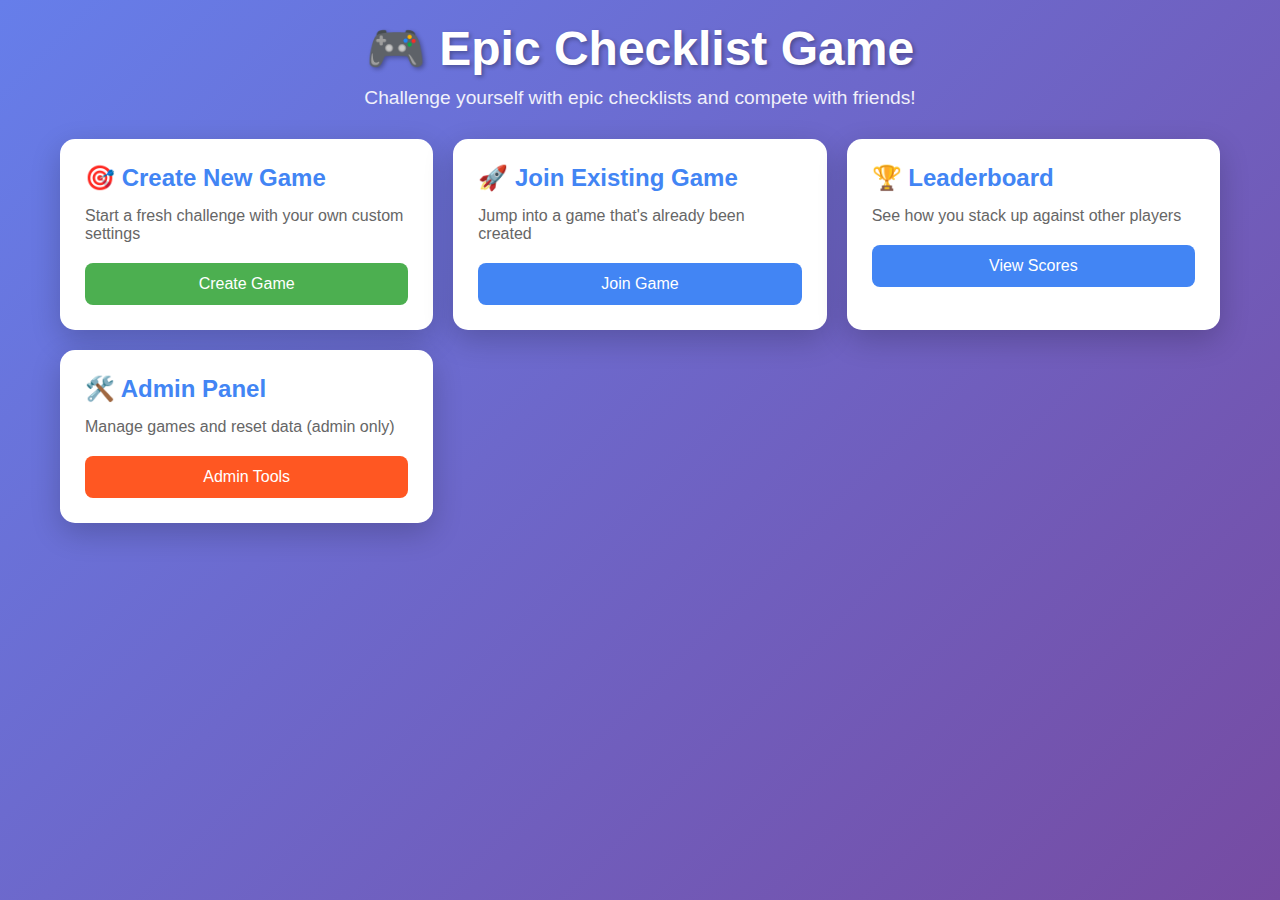
<file: index.html>
<!DOCTYPE html>
<html lang="en">
<head>
    <meta charset="UTF-8">
    <meta name="viewport" content="width=device-width, initial-scale=1.0">
    <title>🎮 Epic Checklist Game</title>
    <style>
        * {
            margin: 0;
            padding: 0;
            box-sizing: border-box;
        }

        body {
            font-family: 'Segoe UI', Tahoma, Geneva, Verdana, sans-serif;
            background: linear-gradient(135deg, #667eea 0%, #764ba2 100%);
            min-height: 100vh;
            color: #333;
        }

        .container {
            max-width: 1200px;
            margin: 0 auto;
            padding: 20px;
        }

        .header {
            text-align: center;
            color: white;
            margin-bottom: 30px;
        }

        .header h1 {
            font-size: 3rem;
            margin-bottom: 10px;
            text-shadow: 2px 2px 4px rgba(0,0,0,0.3);
        }

        .header p {
            font-size: 1.2rem;
            opacity: 0.9;
        }

        .main-menu {
            display: grid;
            grid-template-columns: repeat(auto-fit, minmax(300px, 1fr));
            gap: 20px;
            margin-bottom: 30px;
        }

        .menu-card {
            background: white;
            border-radius: 15px;
            padding: 25px;
            box-shadow: 0 10px 30px rgba(0,0,0,0.2);
            transition: transform 0.3s ease, box-shadow 0.3s ease;
            cursor: pointer;
        }

        .menu-card:hover {
            transform: translateY(-5px);
            box-shadow: 0 15px 40px rgba(0,0,0,0.3);
        }

        .menu-card h3 {
            font-size: 1.5rem;
            margin-bottom: 15px;
            color: #4285F4;
        }

        .menu-card p {
            color: #666;
            margin-bottom: 20px;
        }

        .btn {
            background: #4285F4;
            color: white;
            border: none;
            padding: 12px 25px;
            border-radius: 8px;
            font-size: 1rem;
            cursor: pointer;
            transition: background 0.3s ease;
            width: 100%;
        }

        .btn:hover {
            background: #1A73E8;
        }

        .btn-danger {
            background: #FF5722;
        }

        .btn-danger:hover {
            background: #D84315;
        }

        .btn-success {
            background: #4CAF50;
        }

        .btn-success:hover {
            background: #2E7D32;
        }

        .modal {
            display: none;
            position: fixed;
            top: 0;
            left: 0;
            width: 100%;
            height: 100%;
            background: rgba(0,0,0,0.7);
            z-index: 1000;
        }

        .modal-content {
            position: absolute;
            top: 50%;
            left: 50%;
            transform: translate(-50%, -50%);
            background: white;
            padding: 30px;
            border-radius: 15px;
            max-width: 500px;
            width: 90%;
            max-height: 80vh;
            overflow-y: auto;
        }

        .modal h2 {
            margin-bottom: 20px;
            color: #4285F4;
        }

        .form-group {
            margin-bottom: 20px;
        }

        .form-group label {
            display: block;
            margin-bottom: 5px;
            font-weight: bold;
        }

        .form-group input, .form-group select {
            width: 100%;
            padding: 10px;
            border: 2px solid #ddd;
            border-radius: 8px;
            font-size: 1rem;
        }

        .form-group input:focus, .form-group select:focus {
            outline: none;
            border-color: #4285F4;
        }

        .game-board {
            display: none;
            background: white;
            border-radius: 15px;
            padding: 25px;
            margin-bottom: 30px;
            box-shadow: 0 10px 30px rgba(0,0,0,0.2);
        }

        .game-header {
            text-align: center;
            margin-bottom: 30px;
        }

        .game-header h2 {
            font-size: 2rem;
            margin-bottom: 10px;
        }

        .game-header p {
            color: #666;
            font-size: 1.1rem;
        }

        .progress-section {
            background: #f8f9fa;
            padding: 20px;
            border-radius: 10px;
            margin-bottom: 30px;
            text-align: center;
        }

        .progress-stats {
            display: grid;
            grid-template-columns: repeat(auto-fit, minmax(150px, 1fr));
            gap: 15px;
            margin-bottom: 15px;
        }

        .stat {
            background: white;
            padding: 15px;
            border-radius: 8px;
            box-shadow: 0 2px 10px rgba(0,0,0,0.1);
        }

        .stat-value {
            font-size: 1.5rem;
            font-weight: bold;
            color: #4285F4;
        }

        .stat-label {
            font-size: 0.9rem;
            color: #666;
        }

        .progress-message {
            font-size: 1.2rem;
            font-weight: bold;
            margin-top: 15px;
        }

        .checklist-grid {
            display: grid;
            gap: 15px;
            margin-bottom: 30px;
        }

        .checklist-grid.mobile {
            grid-template-columns: 1fr;
        }

        .checklist-grid.desktop {
            grid-template-columns: repeat(auto-fit, minmax(200px, 1fr));
        }

        .checklist-item {
            display: flex;
            align-items: center;
            background: #f8f9fa;
            padding: 15px;
            border-radius: 10px;
            border: 2px solid transparent;
            transition: all 0.3s ease;
        }

        .checklist-item.completed {
            background: #4285F4;
            color: white;
            border-color: #1A73E8;
        }

        .checklist-item input[type="checkbox"] {
            width: 20px;
            height: 20px;
            margin-right: 15px;
            cursor: pointer;
        }

        .checklist-item label {
            flex: 1;
            cursor: pointer;
            font-size: 1rem;
        }

        .leaderboard {
            background: white;
            border-radius: 15px;
            padding: 25px;
            margin-bottom: 30px;
            box-shadow: 0 10px 30px rgba(0,0,0,0.2);
        }

        .leaderboard h2 {
            text-align: center;
            margin-bottom: 25px;
            color: #4285F4;
        }

        .leaderboard-table {
            width: 100%;
            border-collapse: collapse;
        }

        .leaderboard-table th,
        .leaderboard-table td {
            padding: 12px;
            text-align: left;
            border-bottom: 1px solid #ddd;
        }

        .leaderboard-table th {
            background: #4285F4;
            color: white;
            font-weight: bold;
        }

        .leaderboard-table tr:hover {
            background: #f5f5f5;
        }

        @media (max-width: 768px) {
            .header h1 {
                font-size: 2rem;
            }
            
            .main-menu {
                grid-template-columns: 1fr;
            }
            
            .modal-content {
                width: 95%;
                margin: 20px;
            }
            
            .checklist-grid {
                grid-template-columns: 1fr !important;
            }
            
            .leaderboard-table {
                font-size: 0.9rem;
            }
        }

        .theme-classic { --primary: #4285F4; --secondary: #E8F0FE; --accent: #1A73E8; }
        .theme-fire { --primary: #FF5722; --secondary: #FFF3E0; --accent: #D84315; }
        .theme-nature { --primary: #4CAF50; --secondary: #F1F8E9; --accent: #2E7D32; }
        .theme-royal { --primary: #9C27B0; --secondary: #F3E5F5; --accent: #7B1FA2; }
        .theme-neon { --primary: #E91E63; --secondary: #FCE4EC; --accent: #C2185B; }
    </style>
</head>
<body>
    <div class="container">
        <div class="header">
            <h1>🎮 Epic Checklist Game</h1>
            <p>Challenge yourself with epic checklists and compete with friends!</p>
        </div>

        <div id="mainMenu" class="main-menu">
            <div class="menu-card" onclick="showCreateGameModal()">
                <h3>🎯 Create New Game</h3>
                <p>Start a fresh challenge with your own custom settings</p>
                <button class="btn btn-success">Create Game</button>
            </div>

            <div class="menu-card" onclick="showJoinGameModal()">
                <h3>🚀 Join Existing Game</h3>
                <p>Jump into a game that's already been created</p>
                <button class="btn">Join Game</button>
            </div>

            <div class="menu-card" onclick="showLeaderboard()">
                <h3>🏆 Leaderboard</h3>
                <p>See how you stack up against other players</p>
                <button class="btn">View Scores</button>
            </div>

            <div class="menu-card" onclick="showAdminPanel()">
                <h3>🛠️ Admin Panel</h3>
                <p>Manage games and reset data (admin only)</p>
                <button class="btn btn-danger">Admin Tools</button>
            </div>
        </div>

        <div id="gameBoard" class="game-board">
            <div class="game-header">
                <h2 id="gameTitle">Your Epic Challenge</h2>
                <p id="gameSubtitle">Complete all items to achieve victory!</p>
            </div>

            <div class="progress-section">
                <div class="progress-stats">
                    <div class="stat">
                        <div class="stat-value" id="currentScore">0</div>
                        <div class="stat-label">Score</div>
                    </div>
                    <div class="stat">
                        <div class="stat-value" id="totalItems">0</div>
                        <div class="stat-label">Total Items</div>
                    </div>
                    <div class="stat">
                        <div class="stat-value" id="completionPercent">0%</div>
                        <div class="stat-label">Complete</div>
                    </div>
                </div>
                <div class="progress-message" id="progressMessage">💪 Let's get started!</div>
            </div>

            <div id="checklistContainer" class="checklist-grid">
                <!-- Checklist items will be generated here -->
            </div>

            <button class="btn" onclick="backToMenu()">Back to Menu</button>
        </div>

        <div id="leaderboard" class="leaderboard" style="display: none;">
            <h2>🏆 Player Leaderboard</h2>
            <table class="leaderboard-table">
                <thead>
                    <tr>
                        <th>🏆 Rank</th>
                        <th>👤 Player</th>
                        <th>⚡ Score</th>
                        <th>🎯 Difficulty</th>
                        <th>🎨 Theme</th>
                        <th>📈 Progress</th>
                        <th>📅 Created</th>
                    </tr>
                </thead>
                <tbody id="leaderboardBody">
                    <!-- Leaderboard data will be populated here -->
                </tbody>
            </table>
            <button class="btn" onclick="hideLeaderboard()" style="margin-top: 20px;">Back to Menu</button>
        </div>
    </div>

    <!-- Create Game Modal -->
    <div id="createGameModal" class="modal">
        <div class="modal-content">
            <h2>🎯 Create New Game</h2>
            <form id="createGameForm">
                <div class="form-group">
                    <label for="playerName">👤 Player Name:</label>
                    <input type="text" id="playerName" required placeholder="Enter your name">
                </div>

                <div class="form-group">
                    <label for="deviceType">📱 Device Type:</label>
                    <select id="deviceType">
                        <option value="desktop">💻 Desktop (Compact Layout)</option>
                        <option value="mobile">📱 Mobile (Touch-Friendly)</option>
                    </select>
                </div>

                <div class="form-group">
                    <label for="difficulty">🎯 Difficulty Level:</label>
                    <select id="difficulty">
                        <option value="easy">🟢 Easy (3×3 = 9 items)</option>
                        <option value="normal">🟡 Normal (4×5 = 20 items)</option>
                        <option value="hard">🟠 Hard (5×6 = 30 items)</option>
                        <option value="epic">🔴 Epic (6×6 = 36 items)</option>
                    </select>
                </div>

                <div class="form-group">
                    <label for="theme">🎨 Theme:</label>
                    <select id="theme">
                        <option value="classic">💙 Classic (Blue)</option>
                        <option value="fire">🔥 Fire (Red/Orange)</option>
                        <option value="nature">🌿 Nature (Green)</option>
                        <option value="royal">👑 Royal (Purple)</option>
                        <option value="neon">⚡ Neon (Pink/Cyan)</option>
                    </select>
                </div>

                <button type="submit" class="btn btn-success">🚀 Create Game</button>
                <button type="button" class="btn" onclick="closeModal('createGameModal')">Cancel</button>
            </form>
        </div>
    </div>

    <!-- Join Game Modal -->
    <div id="joinGameModal" class="modal">
        <div class="modal-content">
            <h2>🚀 Join Existing Game</h2>
            <div id="existingGames">
                <!-- Will be populated with existing games -->
            </div>
            <button type="button" class="btn" onclick="closeModal('joinGameModal')">Cancel</button>
        </div>
    </div>

    <script>
        // Sample checklist items
        const checklistItems = [
            "Try a new restaurant", "Read a book you've been meaning to read", "Call an old friend",
            "Take a nature walk", "Learn something new online", "Organize your workspace",
            "Cook a meal from scratch", "Write in a journal", "Do a random act of kindness",
            "Watch a documentary", "Start a new hobby", "Exercise for 30 minutes",
            "Clean out your email inbox", "Plan your next vacation", "Take photos of something beautiful",
            "Listen to a new music genre", "Meditate for 10 minutes", "Write a thank you note",
            "Try a new recipe", "Go stargazing", "Visit a museum or gallery", "Learn 5 words in a new language",
            "Volunteer for a cause you care about", "Create something with your hands", "Have a picnic",
            "Watch the sunrise or sunset", "Call your family", "Donate items you don't need",
            "Try a new form of exercise", "Plant something", "Write down 3 things you're grateful for",
            "Explore a new neighborhood", "Have a device-free hour", "Make a playlist for a friend",
            "Try meditation or deep breathing", "Organize your photos", "Learn a magic trick",
            "Write a poem or short story", "Try a new coffee or tea", "Give someone a genuine compliment",
            "Learn to tie a new knot", "Watch a classic movie", "Take a cold shower",
            "Practice a musical instrument", "Draw or sketch something", "Try a new board game",
            "Have a conversation with a stranger", "Learn about a historical event", "Try rock climbing or bouldering",
            "Make homemade bread", "Go for a bike ride", "Try stand-up comedy (watch or try)",
            "Learn basic first aid", "Try a new dance style", "Go camping or sleep under stars",
            "Learn to juggle", "Try a new sport", "Make art with recycled materials",
            "Learn about different cultures", "Try geocaching", "Learn photography basics",
            "Try a new hairstyle", "Learn to solve a Rubik's cube", "Try bird watching",
            "Learn calligraphy or hand lettering", "Try a new form of transportation",
            "Learn about astronomy", "Try a new podcast", "Make a time capsule",
            "Learn basic coding", "Try urban sketching", "Learn about wine or coffee tasting",
            "Try a new makeup look", "Learn to whistle loudly", "Try a new video game genre",
            "Learn about different plants", "Try a new way to relax", "Learn a card trick",
            "Try a new art medium", "Learn about different architectural styles",
            "Try a new social media platform", "Learn about different types of clouds",
            "Try a new way to organize", "Learn about different types of music",
            "Try a new sleeping schedule", "Learn about different cultures' food",
            "Try a new way to exercise creativity", "Learn about different types of tea",
            "Try a new mindfulness technique", "Learn about different types of trees",
            "Try a new social activity", "Learn about different types of birds",
            "Try a new creative writing exercise", "Learn about different types of rocks",
            "Try a new way to connect with nature", "Learn about different types of flowers",
            "Try a new form of self-care", "Learn about different types of butterflies",
            "Try a new way to learn", "Learn about different constellations",
            "Try a new adventure activity", "Learn about different weather patterns",
            "Try a new creative project", "Learn about different ocean creatures",
            "Try a new way to help others", "Learn about different mountain ranges",
            "Try a new cultural experience", "Learn about different ecosystems",
            "Try a new skill", "Learn about different renewable energy sources",
            "Try a new form of entertainment", "Learn about different space phenomena",
            "Try a new way to express yourself", "Learn about different archaeological discoveries",
            "Try a new challenge", "Learn about different scientific breakthroughs"
        ];

        let currentGame = null;
        let gameData = JSON.parse(localStorage.getItem('epicChecklistGames')) || {};

        const difficultySettings = {
            easy: { name: 'Easy', rows: 3, cols: 3, total: 9, emoji: '🟢' },
            normal: { name: 'Normal', rows: 4, cols: 5, total: 20, emoji: '🟡' },
            hard: { name: 'Hard', rows: 5, cols: 6, total: 30, emoji: '🟠' },
            epic: { name: 'Epic', rows: 6, cols: 6, total: 36, emoji: '🔴' }
        };

        const themeSettings = {
            classic: { name: 'Classic', primary: '#4285F4', secondary: '#E8F0FE', accent: '#1A73E8', emoji: '💙' },
            fire: { name: 'Fire', primary: '#FF5722', secondary: '#FFF3E0', accent: '#D84315', emoji: '🔥' },
            nature: { name: 'Nature', primary: '#4CAF50', secondary: '#F1F8E9', accent: '#2E7D32', emoji: '🌿' },
            royal: { name: 'Royal', primary: '#9C27B0', secondary: '#F3E5F5', accent: '#7B1FA2', emoji: '👑' },
            neon: { name: 'Neon', primary: '#E91E63', secondary: '#FCE4EC', accent: '#C2185B', emoji: '⚡' }
        };

        function showCreateGameModal() {
            document.getElementById('createGameModal').style.display = 'block';
        }

        function showJoinGameModal() {
            const modal = document.getElementById('joinGameModal');
            const gamesContainer = document.getElementById('existingGames');
            
            gamesContainer.innerHTML = '';
            
            const games = Object.keys(gameData);
            if (games.length === 0) {
                gamesContainer.innerHTML = '<p>No existing games found. Create a new game first!</p>';
            } else {
                gamesContainer.innerHTML = '<h3>Available Games:</h3>';
                games.forEach(gameId => {
                    const game = gameData[gameId];
                    const gameDiv = document.createElement('div');
                    gameDiv.className = 'menu-card';
                    gameDiv.style.marginBottom = '15px';
                    gameDiv.innerHTML = `
                        <h4>${game.playerName}'s ${game.theme.name} ${game.difficulty.name} Game</h4>
                        <p>Progress: ${game.completedCount || 0}/${game.difficulty.total} (${Math.round(((game.completedCount || 0) / game.difficulty.total) * 100)}%)</p>
                        <p>Created: ${new Date(game.created).toLocaleDateString()}</p>
                        <button class="btn" onclick="joinGame('${gameId}')">Join This Game</button>
                    `;
                    gamesContainer.appendChild(gameDiv);
                });
            }
            
            modal.style.display = 'block';
        }

        function closeModal(modalId) {
            document.getElementById(modalId).style.display = 'none';
        }

        function createGame(playerName, difficulty, theme, deviceType) {
            const gameId = Date.now().toString();
            const difficultyData = difficultySettings[difficulty];
            const themeData = themeSettings[theme];
            
            // Shuffle and select items
            const shuffledItems = shuffleArray([...checklistItems]);
            const selectedItems = shuffledItems.slice(0, difficultyData.total);
            
            const game = {
                id: gameId,
                playerName: playerName,
                difficulty: difficultyData,
                theme: themeData,
                deviceType: deviceType,
                items: selectedItems,
                completed: new Array(difficultyData.total).fill(false),
                completedCount: 0,
                created: new Date().toISOString()
            };
            
            gameData[gameId] = game;
            localStorage.setItem('epicChecklistGames', JSON.stringify(gameData));
            
            return game;
        }

        function joinGame(gameId) {
            currentGame = gameData[gameId];
            closeModal('joinGameModal');
            showGameBoard();
        }

        function showGameBoard() {
            if (!currentGame) return;
            
            document.getElementById('mainMenu').style.display = 'none';
            document.getElementById('leaderboard').style.display = 'none';
            document.getElementById('gameBoard').style.display = 'block';
            
            // Apply theme
            document.body.className = `theme-${Object.keys(themeSettings).find(key => themeSettings[key].name === currentGame.theme.name)}`;
            
            // Set game header
            document.getElementById('gameTitle').textContent = 
                `🎮 ${currentGame.playerName}'s ${currentGame.theme.name} ${currentGame.difficulty.name} Challenge`;
            document.getElementById('gameSubtitle').textContent = 
                `${currentGame.difficulty.emoji} ${currentGame.difficulty.total} Items to Complete • ${currentGame.theme.emoji} ${currentGame.theme.name} Theme`;
            
            // Update progress
            updateProgress();
            
            // Generate checklist
            generateChecklist();
        }

        function generateChecklist() {
            const container = document.getElementById('checklistContainer');
            container.innerHTML = '';
            container.className = `checklist-grid ${currentGame.deviceType}`;
            
            currentGame.items.forEach((item, index) => {
                const itemDiv = document.createElement('div');
                itemDiv.className = `checklist-item ${currentGame.completed[index] ? 'completed' : ''}`;
                
                const checkbox = document.createElement('input');
                checkbox.type = 'checkbox';
                checkbox.id = `item-${index}`;
                checkbox.checked = currentGame.completed[index];
                checkbox.addEventListener('change', () => toggleItem(index));
                
                const label = document.createElement('label');
                label.htmlFor = `item-${index}`;
                label.textContent = `${index + 1}. ${item}`;
                
                itemDiv.appendChild(checkbox);
                itemDiv.appendChild(label);
                container.appendChild(itemDiv);
            });
        }

        function toggleItem(index) {
            currentGame.completed[index] = !currentGame.completed[index];
            currentGame.completedCount = currentGame.completed.filter(Boolean).length;
            
            // Update storage
            gameData[currentGame.id] = currentGame;
            localStorage.setItem('epicChecklistGames', JSON.stringify(gameData));
            
            // Update UI
            updateProgress();
            
            // Update item appearance
            const itemDiv = document.querySelector(`#item-${index}`).parentElement;
            itemDiv.className = `checklist-item ${currentGame.completed[index] ? 'completed' : ''}`;
        }

        function updateProgress() {
            const completed = currentGame.completedCount;
            const total = currentGame.difficulty.total;
            const percentage = Math.round((completed / total) * 100);
            
            document.getElementById('currentScore').textContent = completed;
            document.getElementById('totalItems').textContent = total;
            document.getElementById('completionPercent').textContent = `${percentage}%`;
            
            // Update progress message
            let message;
            if (completed === total) {
                message = "🎉 EPIC COMPLETION! YOU'RE A LEGEND! 🎉";
            } else if (completed > total / 2) {
                message = "🔥 You're on fire! Keep going!";
            } else {
                message = "💪 Just getting started!";
            }
            document.getElementById('progressMessage').textContent = message;
        }

        function showLeaderboard() {
            document.getElementById('mainMenu').style.display = 'none';
            document.getElementById('gameBoard').style.display = 'none';
            document.getElementById('leaderboard').style.display = 'block';
            
            const tbody = document.getElementById('leaderboardBody');
            tbody.innerHTML = '';
            
            // Sort games by completion percentage and score
            const sortedGames = Object.values(gameData).sort((a, b) => {
                const aPercent = (a.completedCount || 0) / a.difficulty.total;
                const bPercent = (b.completedCount || 0) / b.difficulty.total;
                if (aPercent !== bPercent) return bPercent - aPercent;
                return (b.completedCount || 0) - (a.completedCount || 0);
            });
            
            sortedGames.forEach((game, index) => {
                const row = document.createElement('tr');
                const percentage = Math.round(((game.completedCount || 0) / game.difficulty.total) * 100);
                
                row.innerHTML = `
                    <td>${index + 1}</td>
                    <td>${game.playerName}</td>
                    <td>${game.completedCount || 0}/${game.difficulty.total}</td>
                    <td>${game.difficulty.emoji} ${game.difficulty.name}</td>
                    <td>${game.theme.emoji} ${game.theme.name}</td>
                    <td>${percentage}%</td>
                    <td>${new Date(game.created).toLocaleDateString()}</td>
                `;
                
                if (index < 3) {
                    row.style.background = index === 0 ? '#FFD700' : index === 1 ? '#C0C0C0' : '#CD7F32';
                    row.style.color = 'white';
                }
                
                tbody.appendChild(row);
            });
        }

        function hideLeaderboard() {
            document.getElementById('leaderboard').style.display = 'none';
            document.getElementById('mainMenu').style.display = 'grid';
        }

        function backToMenu() {
            document.getElementById('gameBoard').style.display = 'none';
            document.getElementById('mainMenu').style.display = 'grid';
            currentGame = null;
        }

        function showAdminPanel() {
            const password = prompt("Enter admin password:");
            if (password !== "admin123") {
                alert("❌ Incorrect password!");
                return;
            }
            
            const action = confirm("🗑️ Reset all game data? This cannot be undone!\n\nOK = Reset All\nCancel = Go Back");
            if (action) {
                if (confirm("⚠️ FINAL WARNING: This will delete ALL player games and scores!")) {
                    gameData = {};
                    localStorage.removeItem('epicChecklistGames');
                    alert("✅ All game data has been reset!");
                    location.reload();
                }
            }
        }

        function shuffleArray(array) {
            const shuffled = [...array];
            for (let i = shuffled.length - 1; i > 0; i--) {
                const j = Math.floor(Math.random() * (i + 1));
                [shuffled[i], shuffled[j]] = [shuffled[j], shuffled[i]];
            }
            return shuffled;
        }

        // Handle form submission
        document.getElementById('createGameForm').addEventListener('submit', function(e) {
            e.preventDefault();
            
            const playerName = document.getElementById('playerName').value.trim();
            const difficulty = document.getElementById('difficulty').value;
            const theme = document.getElementById('theme').value;
            const deviceType = document.getElementById('deviceType').value;
            
            if (!playerName) {
                alert("⚠️ Please enter a player name!");
                return;
            }
            
            // Check if player already exists
            const existingGame = Object.values(gameData).find(game => 
                game.playerName.toLowerCase() === playerName.toLowerCase()
            );
            
            if (existingGame) {
                const overwrite = confirm(
                    `⚠️ Player "${playerName}" already exists!\n\n` +
                    `🔄 OK = Replace their game (old progress will be lost)\n` +
                    `❌ Cancel = Choose a different name`
                );
                
                if (!overwrite) {
                    return;
                }
                
                // Delete existing game
                delete gameData[existingGame.id];
            }
            
            // Create new game
            currentGame = createGame(playerName, difficulty, theme, deviceType);
            
            closeModal('createGameModal');
            showGameBoard();
            
            // Show success message
            const difficultyData = difficultySettings[difficulty];
            const themeData = themeSettings[theme];
            setTimeout(() => {
                alert(`🎉 ${themeData.emoji} Epic ${difficultyData.name} board created for ${playerName}! ${difficultyData.emoji}`);
            }, 500);
        });

        // Close modals when clicking outside
        window.addEventListener('click', function(e) {
            if (e.target.classList.contains('modal')) {
                e.target.style.display = 'none';
            }
        });

        // Auto-detect mobile device
        function detectMobile() {
            return window.innerWidth <= 768 || /Android|webOS|iPhone|iPad|iPod|BlackBerry|IEMobile|Opera Mini/i.test(navigator.userAgent);
        }

        // Set default device type on page load
        window.addEventListener('load', function() {
            if (detectMobile()) {
                document.getElementById('deviceType').value = 'mobile';
            }
        });

        // Add keyboard shortcuts
        document.addEventListener('keydown', function(e) {
            // ESC to close modals
            if (e.key === 'Escape') {
                const modals = document.querySelectorAll('.modal');
                modals.forEach(modal => {
                    if (modal.style.display === 'block') {
                        modal.style.display = 'none';
                    }
                });
            }
            
            // Space to toggle current item (if in game)
            if (e.key === ' ' && currentGame && e.target.tagName !== 'INPUT') {
                e.preventDefault();
                // Find first unchecked item and check it
                const firstUnchecked = currentGame.completed.findIndex(completed => !completed);
                if (firstUnchecked !== -1) {
                    document.getElementById(`item-${firstUnchecked}`).click();
                }
            }
        });

        // Add touch gestures for mobile
        let touchStartY = 0;
        let touchEndY = 0;

        document.addEventListener('touchstart', function(e) {
            touchStartY = e.changedTouches[0].screenY;
        });

        document.addEventListener('touchend', function(e) {
            touchEndY = e.changedTouches[0].screenY;
            handleSwipe();
        });

        function handleSwipe() {
            const swipeThreshold = 50;
            const diff = touchStartY - touchEndY;
            
            if (Math.abs(diff) > swipeThreshold) {
                if (diff > 0) {
                    // Swipe up - could add functionality here
                } else {
                    // Swipe down - could add functionality here
                }
            }
        }

        // Auto-save progress every 30 seconds
        setInterval(function() {
            if (currentGame) {
                localStorage.setItem('epicChecklistGames', JSON.stringify(gameData));
            }
        }, 30000);

        // Quick game function (like the original)
        function quickGame() {
            const playerName = prompt("🚀 Quick Game - Enter your name:");
            if (!playerName) return;
            
            currentGame = createGame(playerName, 'normal', 'classic', detectMobile() ? 'mobile' : 'desktop');
            showGameBoard();
            alert("🚀 Quick Normal difficulty Classic game started!");
        }

        // Export/Import functionality for backup
        function exportGames() {
            const dataStr = JSON.stringify(gameData, null, 2);
            const dataBlob = new Blob([dataStr], {type: 'application/json'});
            const url = URL.createObjectURL(dataBlob);
            const link = document.createElement('a');
            link.href = url;
            link.download = 'epic-checklist-games-backup.json';
            link.click();
            URL.revokeObjectURL(url);
        }

        function importGames() {
            const input = document.createElement('input');
            input.type = 'file';
            input.accept = '.json';
            input.onchange = function(e) {
                const file = e.target.files[0];
                if (!file) return;
                
                const reader = new FileReader();
                reader.onload = function(e) {
                    try {
                        const importedData = JSON.parse(e.target.result);
                        const merge = confirm("Merge with existing games? (Cancel = Replace all games)");
                        
                        if (merge) {
                            gameData = {...gameData, ...importedData};
                        } else {
                            gameData = importedData;
                        }
                        
                        localStorage.setItem('epicChecklistGames', JSON.stringify(gameData));
                        alert("✅ Games imported successfully!");
                        location.reload();
                    } catch (error) {
                        alert("❌ Error importing file: " + error.message);
                    }
                };
                reader.readAsText(file);
            };
            input.click();
        }

        // Add some fun easter eggs
        let konamiCode = [];
        const konamiSequence = ['ArrowUp', 'ArrowUp', 'ArrowDown', 'ArrowDown', 'ArrowLeft', 'ArrowRight', 'ArrowLeft', 'ArrowRight', 'KeyB', 'KeyA'];

        document.addEventListener('keydown', function(e) {
            konamiCode.push(e.code);
            if (konamiCode.length > konamiSequence.length) {
                konamiCode.shift();
            }
            
            if (konamiCode.join(',') === konamiSequence.join(',')) {
                // Easter egg activated!
                document.body.style.animation = 'rainbow 2s infinite';
                setTimeout(() => {
                    document.body.style.animation = '';
                    alert("🎮 Konami Code activated! You're a true gamer! 🎮");
                }, 2000);
                konamiCode = [];
            }
        });

        // Add rainbow animation for easter egg
        const style = document.createElement('style');
        style.textContent = `
            @keyframes rainbow {
                0% { filter: hue-rotate(0deg); }
                100% { filter: hue-rotate(360deg); }
            }
        `;
        document.head.appendChild(style);

        // Add completion celebration
        function celebrateCompletion() {
            // Create confetti effect
            const colors = ['#ff0000', '#00ff00', '#0000ff', '#ffff00', '#ff00ff', '#00ffff'];
            const confettiCount = 50;
            
            for (let i = 0; i < confettiCount; i++) {
                setTimeout(() => {
                    const confetti = document.createElement('div');
                    confetti.style.position = 'fixed';
                    confetti.style.left = Math.random() * 100 + 'vw';
                    confetti.style.top = '-10px';
                    confetti.style.width = '10px';
                    confetti.style.height = '10px';
                    confetti.style.backgroundColor = colors[Math.floor(Math.random() * colors.length)];
                    confetti.style.pointerEvents = 'none';
                    confetti.style.zIndex = '9999';
                    confetti.style.animation = 'fall 3s linear forwards';
                    
                    document.body.appendChild(confetti);
                    
                    setTimeout(() => {
                        confetti.remove();
                    }, 3000);
                }, i * 100);
            }
        }

        // Add falling animation for confetti
        const confettiStyle = document.createElement('style');
        confettiStyle.textContent = `
            @keyframes fall {
                from {
                    transform: translateY(-100vh) rotate(0deg);
                }
                to {
                    transform: translateY(100vh) rotate(360deg);
                }
            }
        `;
        document.head.appendChild(confettiStyle);

        // Enhanced toggle function with celebration
        const originalToggleItem = toggleItem;
        toggleItem = function(index) {
            const wasCompleted = currentGame.completed[index];
            originalToggleItem(index);
            
            // Check if game was just completed
            if (!wasCompleted && currentGame.completedCount === currentGame.difficulty.total) {
                setTimeout(() => {
                    celebrateCompletion();
                    alert("🎉 CONGRATULATIONS! You've completed your Epic Checklist! 🎉");
                }, 500);
            }
        };

        // Add stats tracking
        function getPlayerStats() {
            const games = Object.values(gameData);
            const totalGames = games.length;
            const completedGames = games.filter(game => 
                game.completedCount === game.difficulty.total
            ).length;
            const totalItemsCompleted = games.reduce((sum, game) => 
                sum + (game.completedCount || 0), 0
            );
            
            return {
                totalGames,
                completedGames,
                totalItemsCompleted,
                completionRate: totalGames > 0 ? Math.round((completedGames / totalGames) * 100) : 0
            };
        }

        // Show stats in console for debugging/fun
        console.log("🎮 Epic Checklist Game Stats:", getPlayerStats());

        // PWA-like functionality
        if ('serviceWorker' in navigator) {
            window.addEventListener('load', function() {
                // We're not actually registering a service worker, but this is where you would
                console.log("🎮 Epic Checklist Game loaded successfully!");
            });
        }
    </script>
</body>
</html>
</file>
